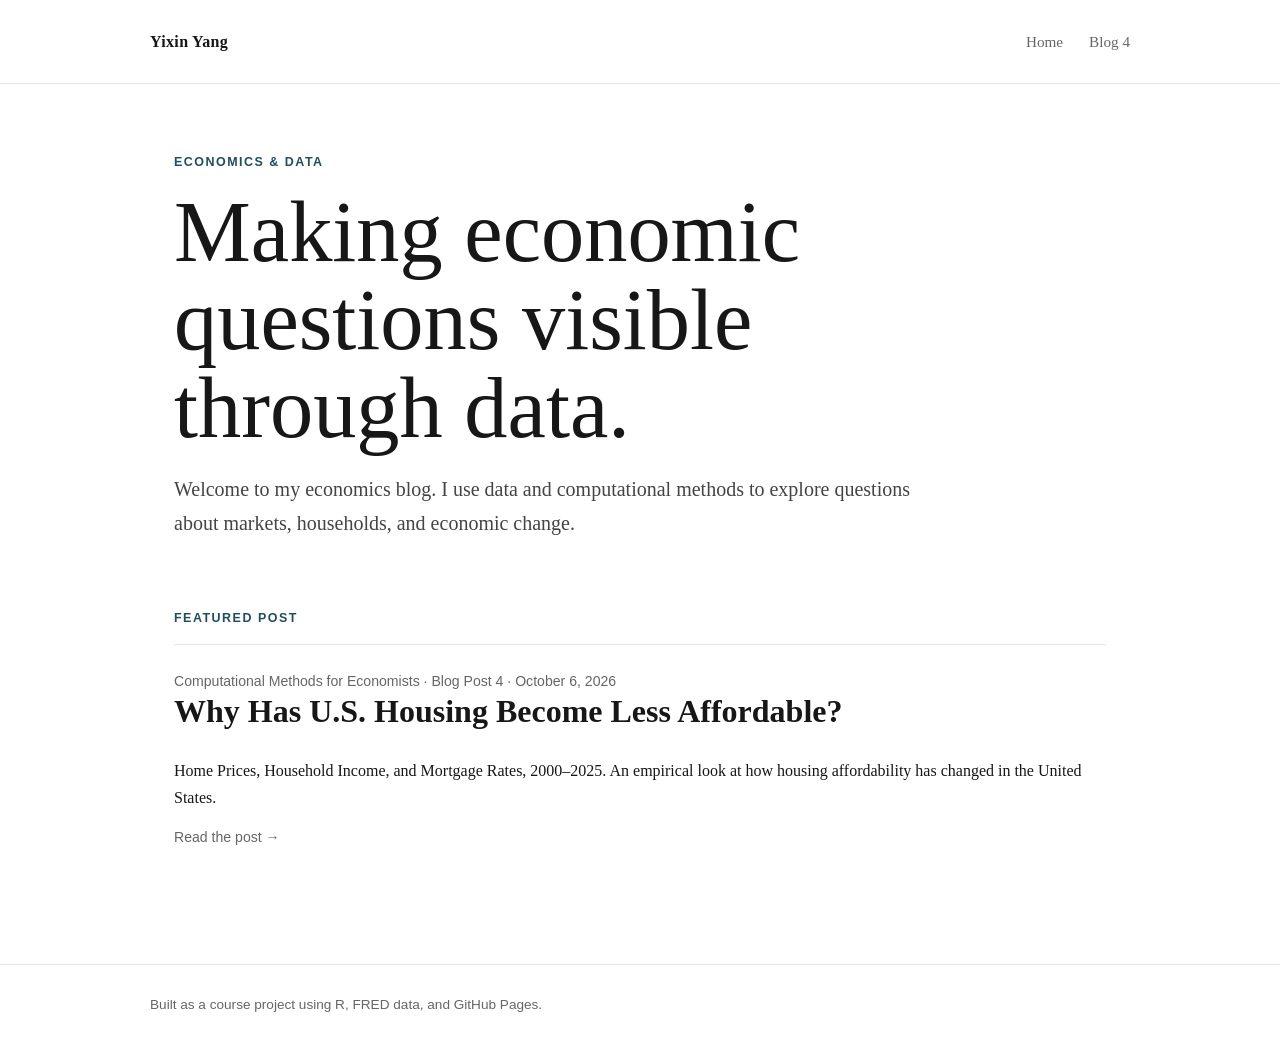
<file: index.html>
<!doctype html>
<html lang="en">
<head>
  <meta charset="utf-8">
  <meta name="viewport" content="width=device-width, initial-scale=1">
  <title>Your Name — Economics Blog</title>
  <link rel="stylesheet" href="style.css">
</head>
<body>
<header>
  <div class="nav">
    <a class="brand" href="index.html">Yixin Yang</a>
    <nav>
      <a href="index.html">Home</a>
      <a href="blog4.html">Blog 4</a>
    </nav>
  </div>
</header>

<main>
  <section class="hero">
    <div class="eyebrow">Economics & Data</div>
    <h1>Making economic questions visible through data.</h1>
    <p class="lead">
      Welcome to my economics blog. I use data and computational methods to explore
      questions about markets, households, and economic change.
    </p>
  </section>

  <section>
    <div class="eyebrow">Featured post</div>
    <div class="card">
      <a href="blog4.html">
        <div class="meta">Computational Methods for Economists · Blog Post 4 · October 6, 2026</div>
        <h2>Why Has U.S. Housing Become Less Affordable?</h2>
        <p>
          Home Prices, Household Income, and Mortgage Rates, 2000–2025.
          An empirical look at how housing affordability has changed in the United States.
        </p>
        <div class="meta">Read the post →</div>
      </a>
    </div>
  </section>
</main>

<footer>
  <div class="footer-inner">Built as a course project using R, FRED data, and GitHub Pages.</div>
</footer>
</body>
</html>
</file>
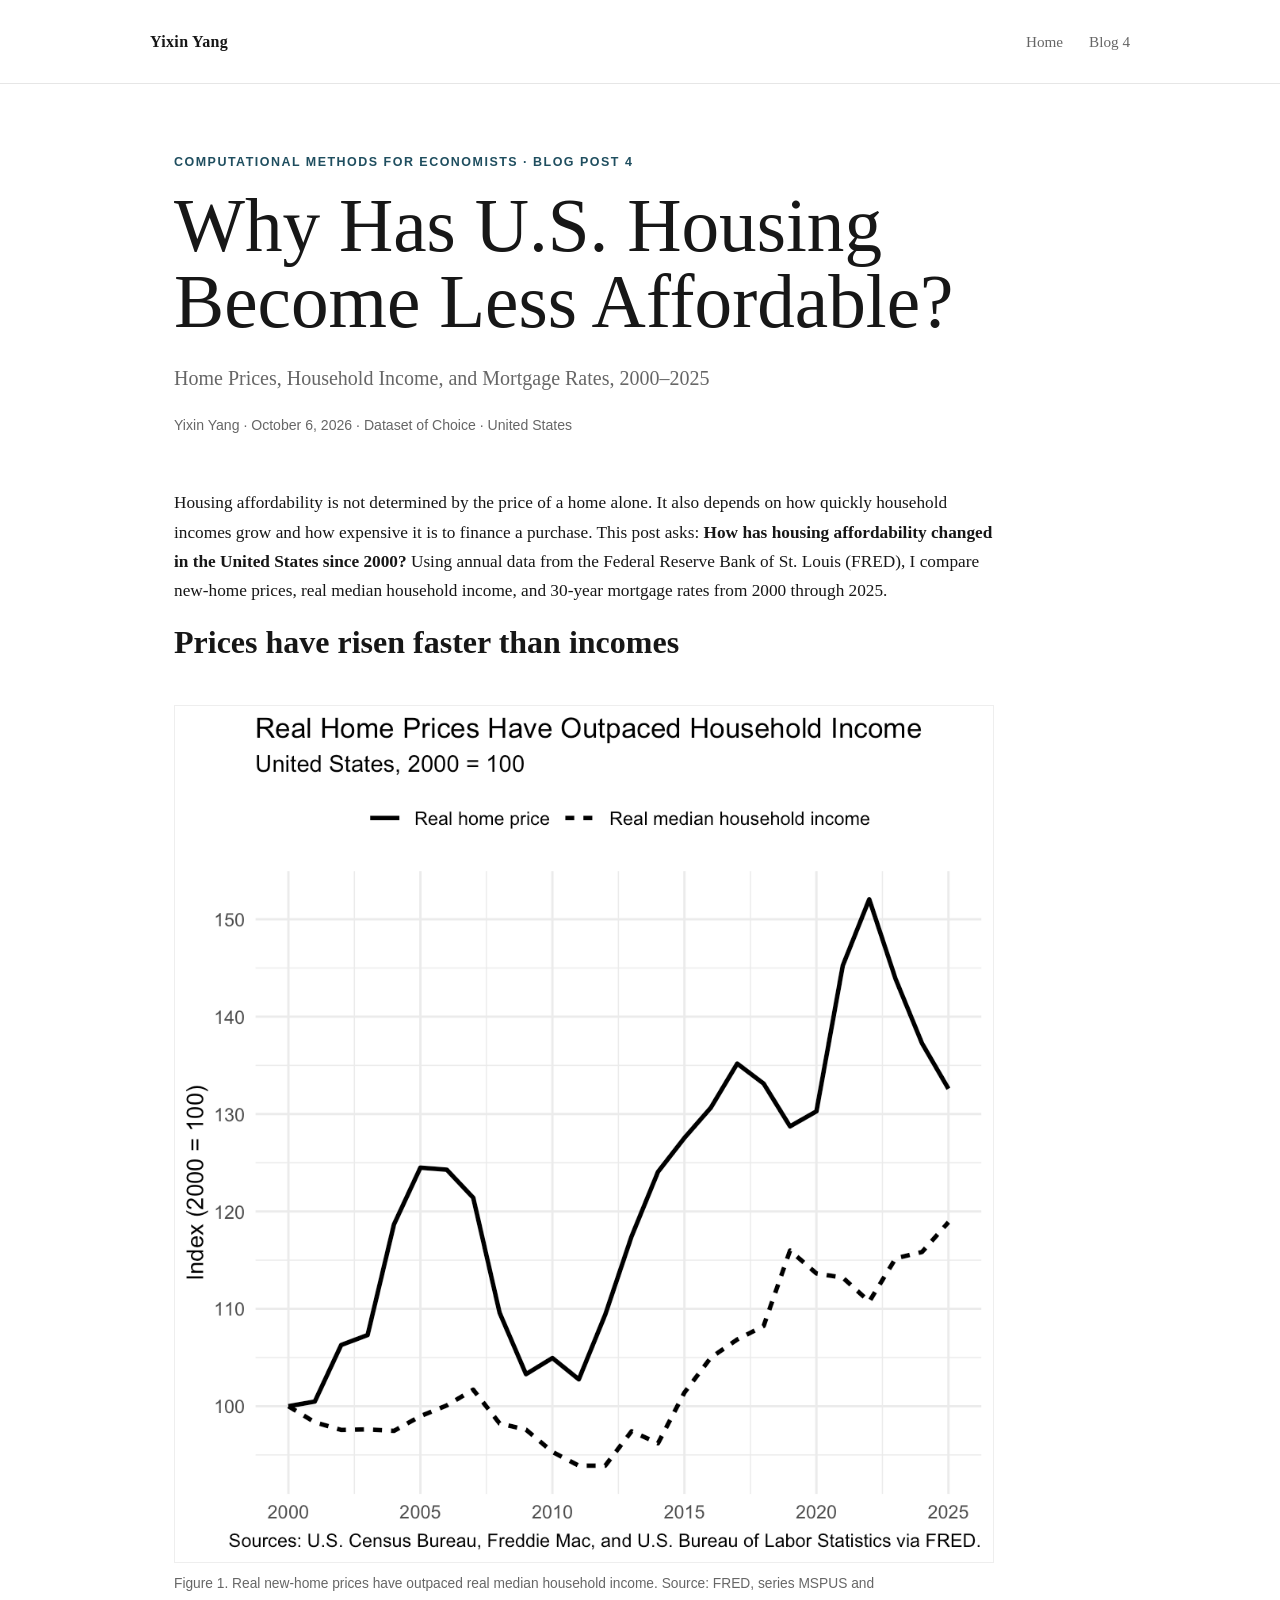
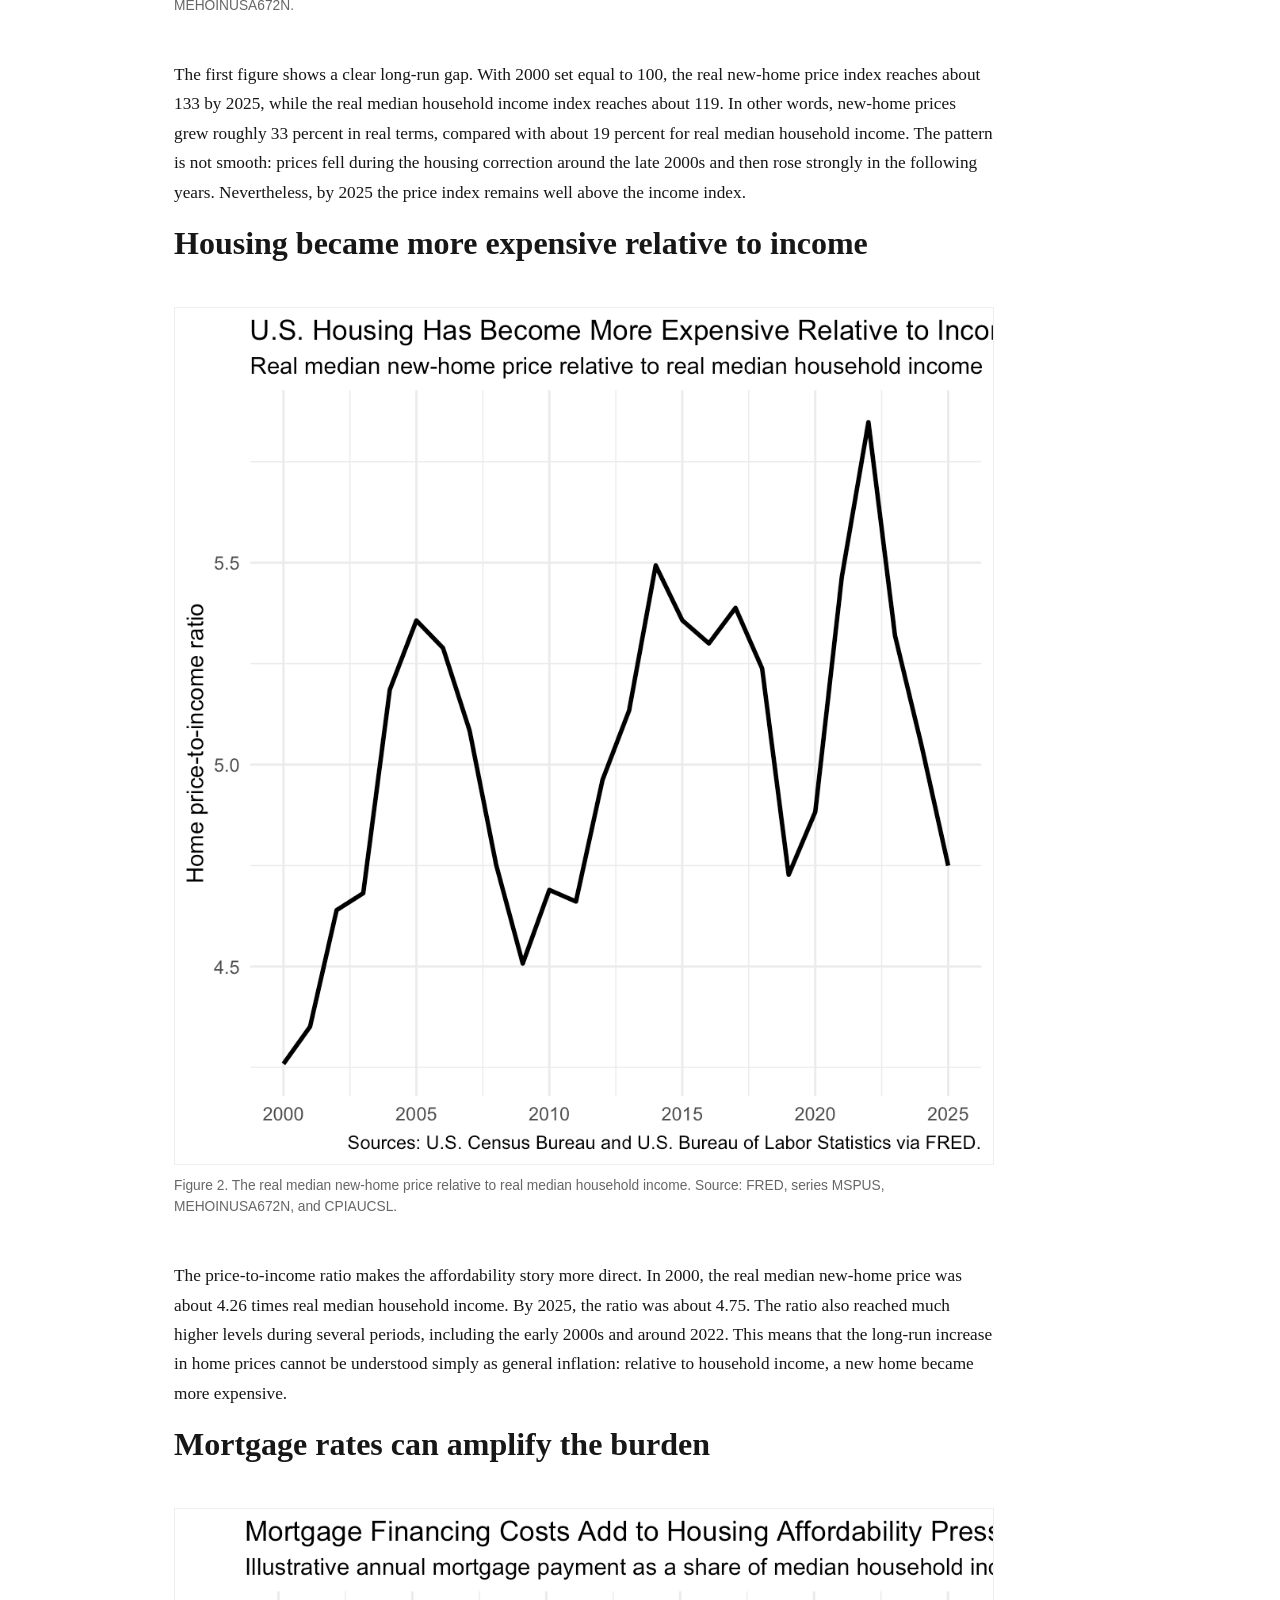
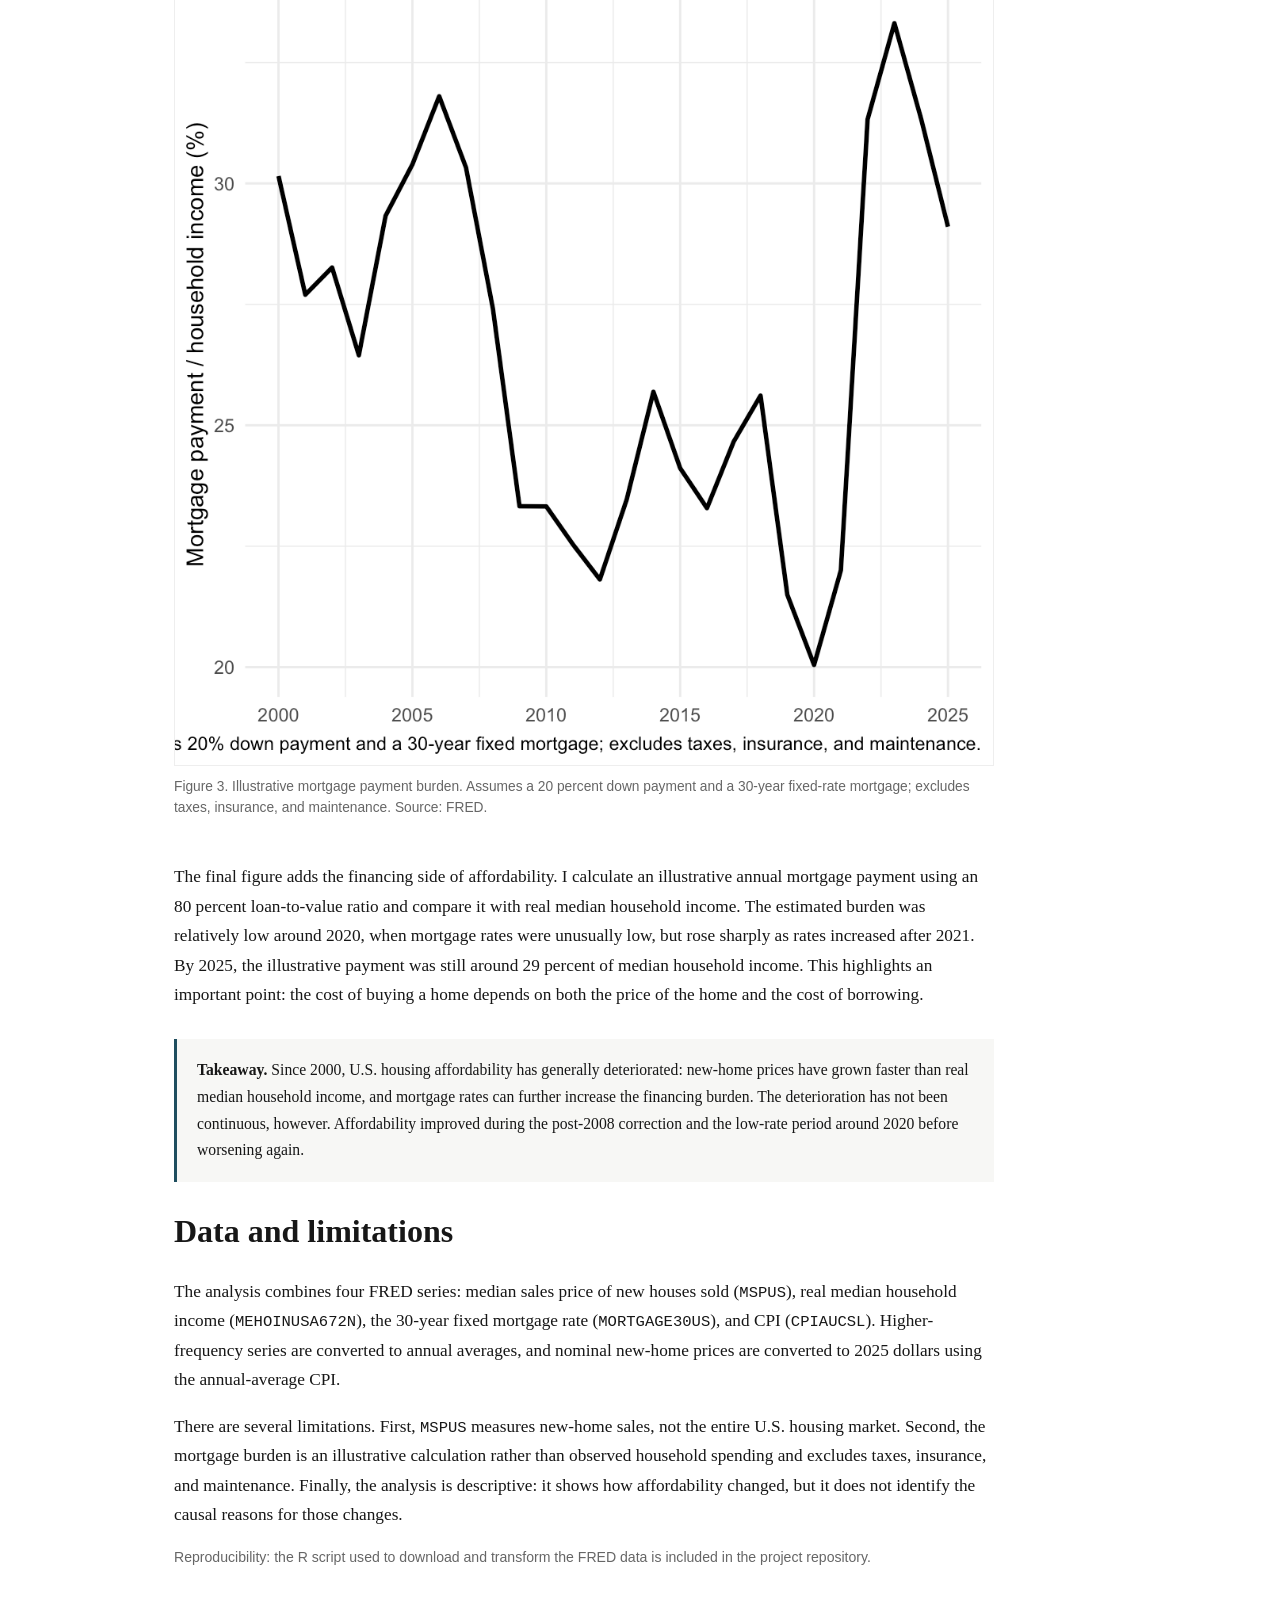
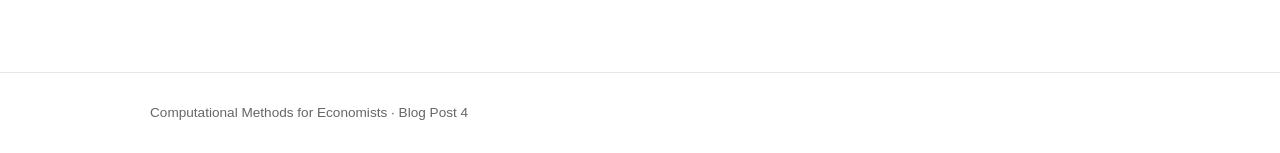
<file: blog4.html>
<!doctype html>
<html lang="en">
<head>
  <meta charset="utf-8">
  <meta name="viewport" content="width=device-width, initial-scale=1">
  <title>Why Has U.S. Housing Become Less Affordable?</title>
  <link rel="stylesheet" href="style.css">
</head>
<body>
<header>
  <div class="nav">
    <a class="brand" href="index.html">Yixin Yang</a>
    <nav>
      <a href="index.html">Home</a>
      <a href="blog4.html">Blog 4</a>
    </nav>
  </div>
</header>

<main>
  <div class="blog-header">
    <div class="eyebrow">Computational Methods for Economists · Blog Post 4</div>
    <h1>Why Has U.S. Housing Become Less Affordable?</h1>
    <p class="subtitle">Home Prices, Household Income, and Mortgage Rates, 2000–2025</p>
    <div class="meta">Yixin Yang · October 6, 2026 · Dataset of Choice · United States</div>
  </div>

  <article>
    <p>
      Housing affordability is not determined by the price of a home alone. It also
      depends on how quickly household incomes grow and how expensive it is to finance
      a purchase. This post asks: <strong>How has housing affordability changed in the
      United States since 2000?</strong> Using annual data from the Federal Reserve
      Bank of St. Louis (FRED), I compare new-home prices, real median household
      income, and 30-year mortgage rates from 2000 through 2025.
    </p>

    <h2>Prices have risen faster than incomes</h2>

    <figure>
      <img src="images/figure1.png" alt="Line chart comparing real new-home prices and real median household income, indexed to 2000 equals 100.">
      <figcaption>
        Figure 1. Real new-home prices have outpaced real median household income.
        Source: FRED, series MSPUS and MEHOINUSA672N.
      </figcaption>
    </figure>

    <p>
      The first figure shows a clear long-run gap. With 2000 set equal to 100, the
      real new-home price index reaches about 133 by 2025, while the real median
      household income index reaches about 119. In other words, new-home prices grew
      roughly 33 percent in real terms, compared with about 19 percent for real median
      household income. The pattern is not smooth: prices fell during the housing
      correction around the late 2000s and then rose strongly in the following years.
      Nevertheless, by 2025 the price index remains well above the income index.
    </p>

    <h2>Housing became more expensive relative to income</h2>

    <figure>
      <img src="images/figure2.png" alt="Line chart of the real median new-home price relative to real median household income from 2000 to 2025.">
      <figcaption>
        Figure 2. The real median new-home price relative to real median household
        income. Source: FRED, series MSPUS, MEHOINUSA672N, and CPIAUCSL.
      </figcaption>
    </figure>

    <p>
      The price-to-income ratio makes the affordability story more direct. In 2000,
      the real median new-home price was about 4.26 times real median household
      income. By 2025, the ratio was about 4.75. The ratio also reached much higher
      levels during several periods, including the early 2000s and around 2022.
      This means that the long-run increase in home prices cannot be understood simply
      as general inflation: relative to household income, a new home became more
      expensive.
    </p>

    <h2>Mortgage rates can amplify the burden</h2>

    <figure>
      <img src="images/figure3.png" alt="Line chart showing an illustrative annual mortgage payment as a share of median household income from 2000 to 2025.">
      <figcaption>
        Figure 3. Illustrative mortgage payment burden. Assumes a 20 percent down
        payment and a 30-year fixed-rate mortgage; excludes taxes, insurance, and
        maintenance. Source: FRED.
      </figcaption>
    </figure>

    <p>
      The final figure adds the financing side of affordability. I calculate an
      illustrative annual mortgage payment using an 80 percent loan-to-value ratio
      and compare it with real median household income. The estimated burden was
      relatively low around 2020, when mortgage rates were unusually low, but rose
      sharply as rates increased after 2021. By 2025, the illustrative payment was
      still around 29 percent of median household income. This highlights an important
      point: the cost of buying a home depends on both the price of the home and the
      cost of borrowing.
    </p>

    <div class="note">
      <strong>Takeaway.</strong> Since 2000, U.S. housing affordability has generally
      deteriorated: new-home prices have grown faster than real median household
      income, and mortgage rates can further increase the financing burden. The
      deterioration has not been continuous, however. Affordability improved during
      the post-2008 correction and the low-rate period around 2020 before worsening
      again.
    </div>

    <h2>Data and limitations</h2>

    <p>
      The analysis combines four FRED series: median sales price of new houses sold
      (<code>MSPUS</code>), real median household income
      (<code>MEHOINUSA672N</code>), the 30-year fixed mortgage rate
      (<code>MORTGAGE30US</code>), and CPI (<code>CPIAUCSL</code>). Higher-frequency
      series are converted to annual averages, and nominal new-home prices are
      converted to 2025 dollars using the annual-average CPI.
    </p>

    <p>
      There are several limitations. First, <code>MSPUS</code> measures new-home
      sales, not the entire U.S. housing market. Second, the mortgage burden is an
      illustrative calculation rather than observed household spending and excludes
      taxes, insurance, and maintenance. Finally, the analysis is descriptive: it
      shows how affordability changed, but it does not identify the causal reasons
      for those changes.
    </p>

    <p class="meta">
      Reproducibility: the R script used to download and transform the FRED data is
      included in the project repository.
    </p>
  </article>
</main>

<footer>
  <div class="footer-inner">
    Computational Methods for Economists · Blog Post 4
  </div>
</footer>
</body>
</html>
</file>
<file: style.css>
:root {
  --ink: #171717;
  --muted: #666;
  --line: #e6e6e6;
  --paper: #fff;
  --soft: #f7f7f5;
  --accent: #1f4e5f;
  --max: 980px;
}
* { box-sizing: border-box; }
html { scroll-behavior: smooth; }
body {
  margin: 0;
  font-family: Georgia, "Times New Roman", serif;
  color: var(--ink);
  background: var(--paper);
  line-height: 1.7;
}
header {
  border-bottom: 1px solid var(--line);
  padding: 28px 24px;
}
.nav {
  max-width: var(--max);
  margin: auto;
  display: flex;
  justify-content: space-between;
  align-items: center;
  gap: 20px;
}
.brand {
  font-weight: 700;
  letter-spacing: .02em;
  text-decoration: none;
  color: var(--ink);
}
nav a {
  color: var(--muted);
  text-decoration: none;
  margin-left: 22px;
  font-size: .95rem;
}
nav a:hover { color: var(--ink); }
main { max-width: var(--max); margin: 0 auto; padding: 70px 24px 90px; }
.hero { max-width: 760px; margin-bottom: 70px; }
.eyebrow {
  text-transform: uppercase;
  letter-spacing: .12em;
  font: 700 .78rem/1.4 Arial, sans-serif;
  color: var(--accent);
  margin-bottom: 16px;
}
h1 {
  font-size: clamp(2.6rem, 7vw, 5.4rem);
  line-height: 1.02;
  margin: 0 0 20px;
  font-weight: 500;
}
h2 { font-size: 2rem; line-height: 1.2; margin-top: 0; }
h3 { font-size: 1.25rem; }
.lead { font-size: 1.25rem; color: #444; }
.meta { color: var(--muted); font: .88rem/1.5 Arial, sans-serif; }
.card {
  border-top: 1px solid var(--line);
  padding: 26px 0;
}
.card a { color: inherit; text-decoration: none; }
.card a:hover h2 { text-decoration: underline; }
.blog-header { max-width: 820px; margin-bottom: 52px; }
.blog-header h1 { font-size: clamp(2.5rem, 6vw, 4.7rem); }
.subtitle { font-size: 1.25rem; color: var(--muted); margin: 0 0 20px; }
article { max-width: 820px; }
article p { font-size: 1.08rem; }
figure { margin: 44px 0; }
figure img {
  display: block;
  width: 100%;
  height: auto;
  border: 1px solid #eee;
}
figcaption {
  color: var(--muted);
  font: .86rem/1.55 Arial, sans-serif;
  margin-top: 10px;
}
.note {
  background: var(--soft);
  border-left: 3px solid var(--accent);
  padding: 18px 20px;
  margin: 30px 0;
  font-size: .98rem;
}
ul { padding-left: 1.25rem; }
footer {
  border-top: 1px solid var(--line);
  padding: 30px 24px;
  color: var(--muted);
  font: .85rem/1.5 Arial, sans-serif;
}
.footer-inner { max-width: var(--max); margin: auto; }
code { font-family: "SFMono-Regular", Consolas, monospace; font-size: .9em; }
@media (max-width: 650px) {
  header { padding: 22px 18px; }
  .nav { align-items: flex-start; flex-direction: column; }
  nav a { margin: 0 16px 0 0; }
  main { padding: 50px 18px 70px; }
}
</file>
